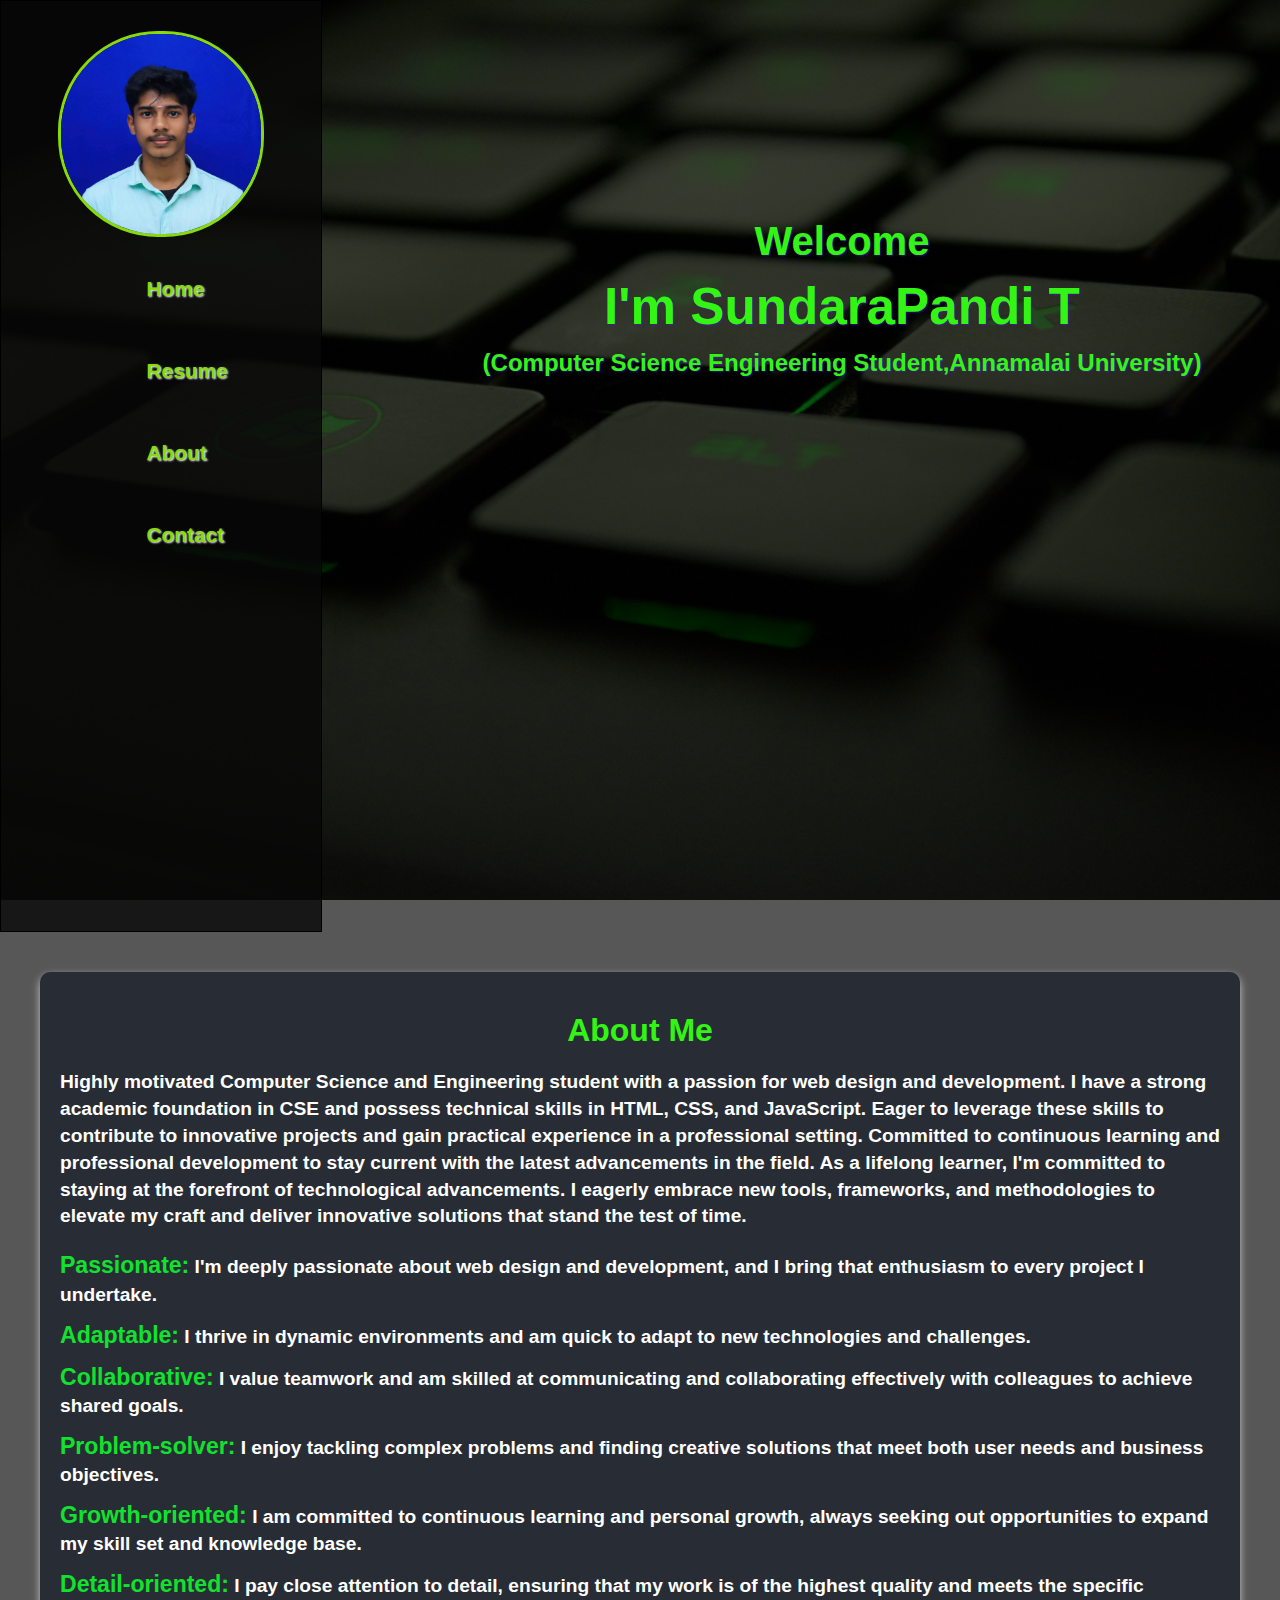
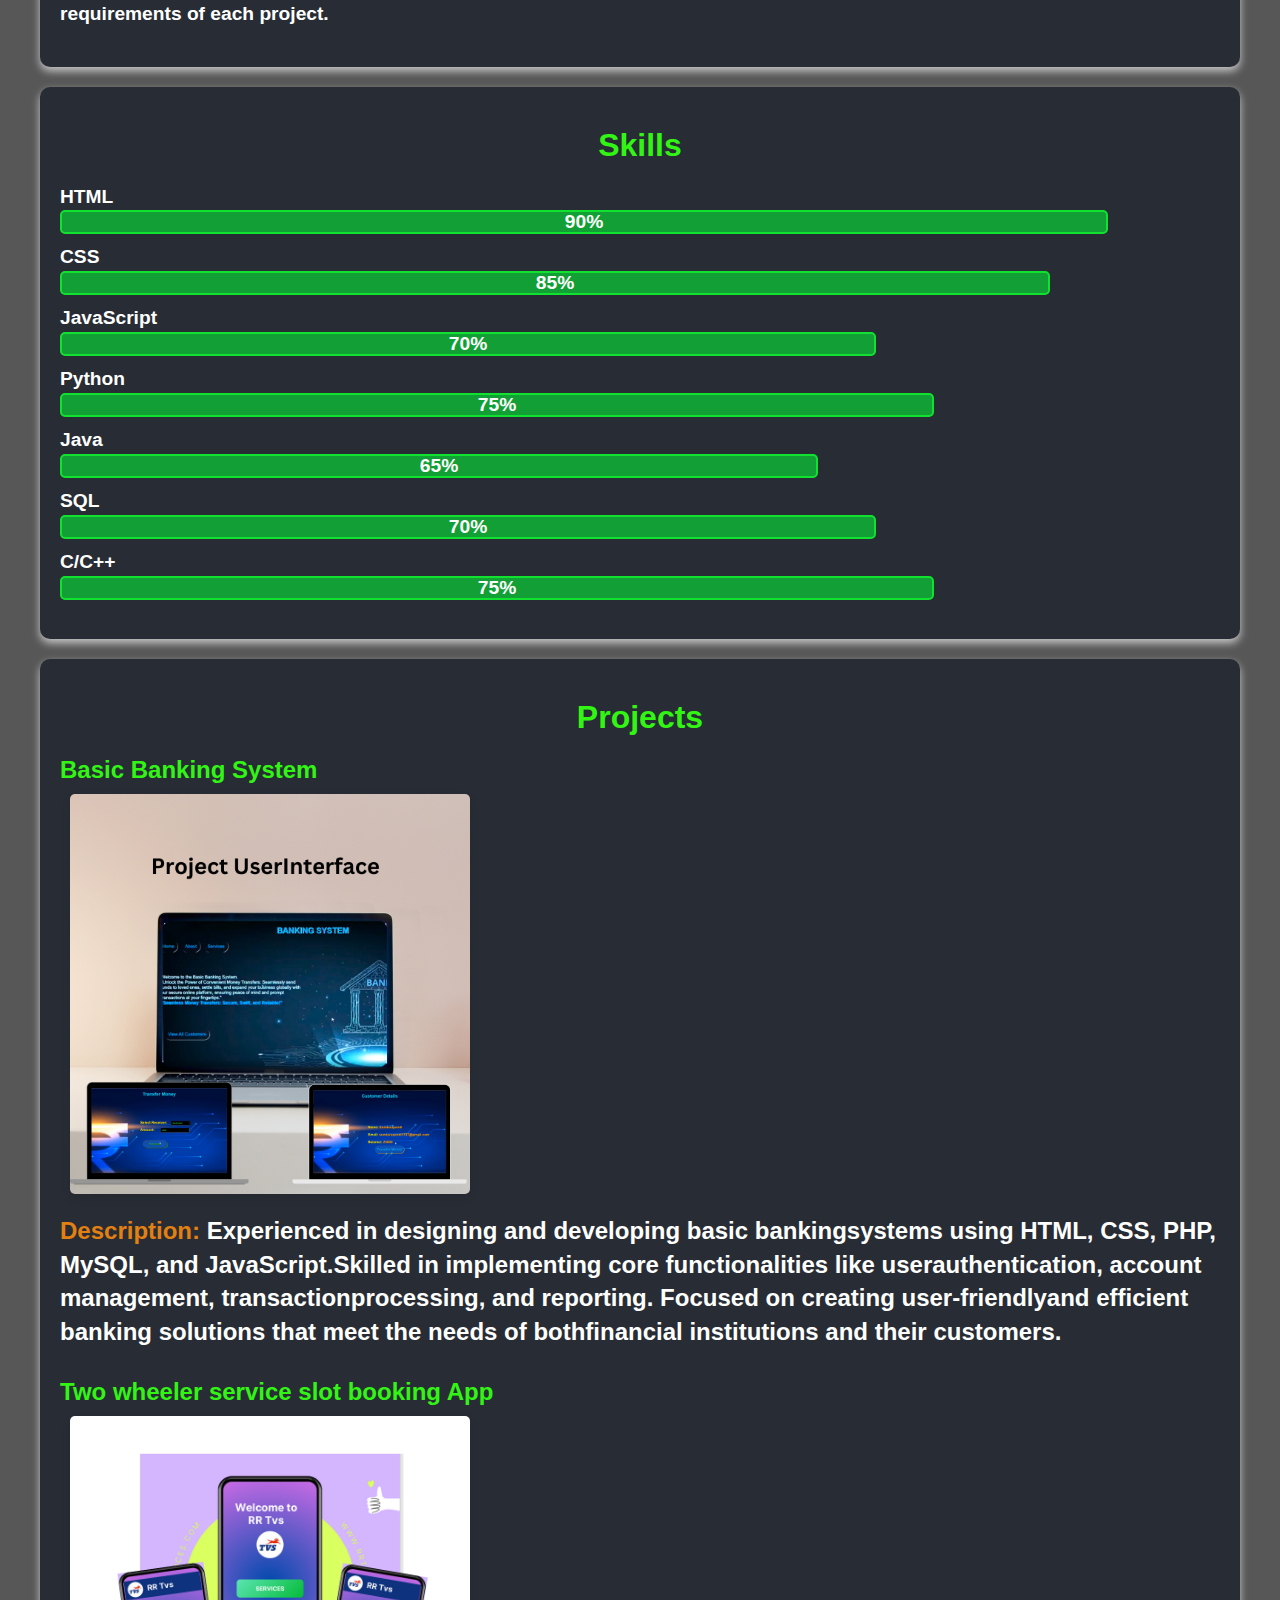
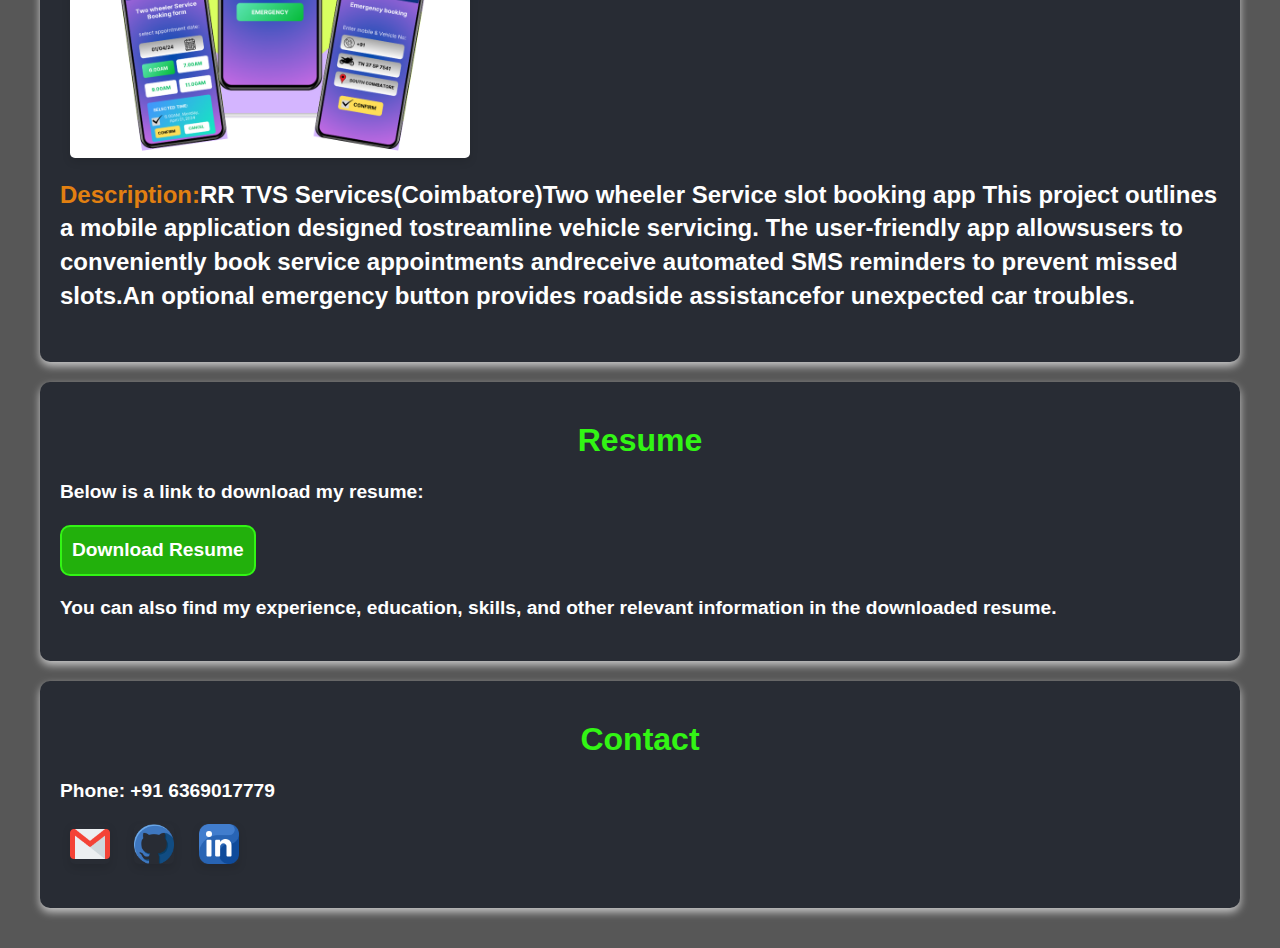
<file: index.html>
<!DOCTYPE html>
<html lang="en">
<head>
    <meta charset="UTF-8">
    <meta http-equiv="X-UA-Compatible" content="IE=edge">
    <meta name="viewport" content="width=device-width, initial-scale=1.0">
    <title>MyWeb</title>
    <link rel="stylesheet" href="webstyle.css">
    <link rel="shortcut icon" href="s_logo.jpg" type="image/x-icon">
    <script>
        document.addEventListener('DOMContentLoaded', function() {
    // Get all links with the class 'scroll-link'
    var scrollLinks = document.querySelectorAll('.scroll-link');

    // Add click event listener to each link
    scrollLinks.forEach(function(link) {
        link.addEventListener('click', function(e) {
            e.preventDefault(); // Prevent default anchor behavior

            // Get the target section ID from the data-target attribute
            var targetId = this.getAttribute('data-target');
            var targetSection = document.querySelector(targetId);

            // Scroll to the target section smoothly
            targetSection.scrollIntoView({ behavior: 'smooth' });
        });
    });
});

    </script>
</head>
<body>
    <div class="web">
        <div class="about">
            <img src="./portfolio/sundarpic.jpg" alt="myphoto" width="200" height="200">
            <br><a href="#" class="scroll-link" data-target="#home">Home</a>
            <a href="#resume" class="scroll-link" data-target="#resume">Resume</a>
            <a href="#about" class="scroll-link" data-target="#about">About</a>
            <a href="#contact" class="scroll-link" data-target="#contact">Contact</a>    
        </div>
        
        <div class="body">
            <h2>Welcome</h2>
            <h1>I'm <b>SundaraPandi T</b></h1>
            <h3>(Computer Science Engineering Student,Annamalai University)</h3>
        </div>
    </div>
    <div id="more-detail">
        <section id="about">
            <h2>About Me</h2>
            <p>Highly motivated Computer Science and Engineering student with a passion for web design and development. 
                I have a strong academic foundation in CSE and possess technical skills in HTML, CSS, and JavaScript. 
                Eager to leverage these skills to contribute to innovative projects and gain practical experience in a professional setting. 
                Committed to continuous learning and professional development to stay current with the latest advancements in the field.
                As a lifelong learner, I'm committed to staying at the forefront of technological advancements.
                I eagerly embrace new tools, frameworks, and methodologies to elevate my craft and deliver innovative solutions that stand the test of time.</p>

            <ul>
                <li><strong>Passionate:</strong> I'm deeply passionate about web design and development, and I bring that enthusiasm to every project I undertake.</li>
                <li><strong>Adaptable:</strong> I thrive in dynamic environments and am quick to adapt to new technologies and challenges.</li>
                <li><strong>Collaborative:</strong> I value teamwork and am skilled at communicating and collaborating effectively with colleagues to achieve shared goals.</li>
                <li><strong>Problem-solver:</strong> I enjoy tackling complex problems and finding creative solutions that meet both user needs and business objectives.</li>
                <li><strong>Growth-oriented:</strong> I am committed to continuous learning and personal growth, always seeking out opportunities to expand my skill set and knowledge base.</li>
                <li><strong>Detail-oriented:</strong> I pay close attention to detail, ensuring that my work is of the highest quality and meets the specific requirements of each project.</li>
            </ul>
        </section>
        
        
        <section id="skills">
    <h2>Skills</h2>
    <ul>
        <li>
            HTML
            <div class="skill-bar">
                <div class="skill-level" style="width: 90%;">90%</div>
            </div>
        </li>
        <li>
            CSS
            <div class="skill-bar">
                <div class="skill-level" style="width: 85%;">85%</div>
            </div>
        </li>
        <li>
            JavaScript
            <div class="skill-bar">
                <div class="skill-level" style="width: 70%;">70%</div>
            </div>
        </li>
        <li>
            Python
            <div class="skill-bar">
                <div class="skill-level" style="width: 75%;">75%</div>
            </div>
        </li>
        <li>
            Java
            <div class="skill-bar">
                <div class="skill-level" style="width: 65%;">65%</div>
            </div>
        </li>
        <li>
            SQL
            <div class="skill-bar">
                <div class="skill-level" style="width: 70%;">70%</div>
            </div>
        </li>
        <li>
            C/C++
            <div class="skill-bar">
                <div class="skill-level" style="width: 75%;">75%</div>
            </div>
        </li>
    </ul>
</section>

        
       <section id="projects">
            <h2>Projects</h2>
                <h3>Basic Banking System</h3>
                <div class="project">
                <img src="./portfolio/bankingsystemUI.png" alt="bankingsystems">
                <p><b>Description:</b> Experienced in designing and developing basic bankingsystems using HTML, CSS, PHP, MySQL, and JavaScript.Skilled in implementing core functionalities like userauthentication, account management, transactionprocessing, and reporting. Focused on creating user-friendlyand efficient banking solutions that meet the needs of bothfinancial institutions and their customers.
                    <!-- Creating a simply dynamic Website which has the following specs. Start with creating a dummy data in Mysql database using Wampserver.Flow: : Home page>VIew all customers>Select and view one customer>Transfer money>Select customer to transfer to>view all customer.It has no login page or No any user creation.Only transfer of money between multiple users.</p> -->
                </div>
                <h3>Two wheeler service slot booking App</h3>
                <div class="project">
                <img src="./portfolio/RRtvs-ui.png" alt="Slot booking app">
                <p><b>Description:</b>RR TVS Services(Coimbatore)Two wheeler Service slot booking app
                    This project outlines a mobile application designed tostreamline vehicle servicing. The user-friendly app allowsusers to conveniently book service appointments andreceive automated SMS reminders to prevent missed slots.An optional emergency button provides roadside assistancefor unexpected car troubles.</p>
                </div>
            <!-- Add more projects as needed -->
        </section>
        
        <section id="resume">
            <h2>Resume</h2>
            <p>Below is a link to download my resume:</p>
            <p id="download-button"><a href="./portfolio//SUNDARAPANDI T.pdf" download="">Download Resume</a></p>
            <p>You can also find my experience, education, skills, and other relevant information in the downloaded resume.</p>
        </section>
        
        
        <section id="contact">
            <h2>Contact</h2>
            <!-- <p>Email: your@email.com</p> -->
            <p>Phone: +91 6369017779</p>
            <a href="mailto: sundarapandi1707@gmail.com"class="img1" target="_blank"><img src="./portfolio/gmail.png" alt="email" width="40" height="40"></a>
             <a href="https://github.com/SundarapandiT/" class="img1" target="_blank"><img src="./portfolio/github.png" alt="github" width="40" height="40"></a>
             <a href="https://www.linkedin.com/in/sundarapandi-t-5a1772247" target="_blank" class="img1"><img src="./portfolio/linkedin.png" alt="linkedin" width="40" height="40"></a>
        </section>
        
        <!-- <footer>
            <p>&copy; 2024 Your Name</p>
            <p>Additional Links or Information</p>
        </footer> -->
    </div>
    
    
</body>
</html>
</file>
<file: webstyle.css>
body {
    font-family: -apple-system, BlinkMacSystemFont, "Segoe UI", Roboto, Oxygen, Ubuntu, "Fira Sans", "Droid Sans", "Helvetica Neue", sans-serif;
    background: url('./portfolio/webbg.jpg') no-repeat center center fixed;
    background-size: cover;
    min-height: 100vh;
    margin: 0;
    padding: 0;
}

div.web {
    display: flex;
    flex-wrap: wrap;
    background-color: rgba(0, 0, 0, 0.658);
    line-height: 2em;
}

.about {
    flex: 0 0 25%; /* 25% width on desktop */
    min-width: 200px; /* Minimum width */
    border: 1px solid black;
    text-align: center;
    padding-top: 30px;
    background-color: rgb(8, 7, 7, 0.8);
    height: 100vh;
}

.about a {
    text-decoration: none;
    display: flex;
    padding: 25px;
    padding-left: 7em;
    font-weight: 600;
    font-size: 1.3em;
    text-shadow: 1px 1px 2px white;
    color: rgb(136, 218, 13);
    transition: 0.3s ease-in-out;
}

.about a:hover {
    color: rgb(77, 255, 0);
    /* text-transform: uppercase; */
    border: 2px solid rgb(7, 159, 7);
    border-radius: 10px;
    letter-spacing: 3px;
}

.about img {
    border-radius: 100px;
    border: 3px solid rgb(136, 219, 10);
}

.body {
    text-align: center;
    padding: 30px;
    padding-top: 12em;
    padding-left: 7em;
    flex: 2;
}

h1, h2, h3 {
    font-weight: 600;
    color: #32f514; /* Green color */
    text-shadow: 1px 1px 2px rgba(83, 12, 216, 0.637);
    margin-bottom: 10px;
    transition: color 0.3s ease, text-shadow 0.3s ease; /* Added transition effect */
}

h1 {
    font-size: 3.2em; /* Increased font size */
}

h2 {
    font-size: 2.5em; /* Increased font size */
}

h3 {
    font-size: 1.5em; /* Increased font size */
}

#more-detail {
    /* background-color: #151920; */
    background-color: rgba(0, 0, 0, 0.658);
     /* Dark mode background color */
    padding: 20px; /* Add padding for spacing */
    color: white; /* Set text color to white */
}

#more-detail h1,
#more-detail h2,
#more-detail h3 {
    font-weight: bold; /* Reset font weight */
    color: #32f514; /* Green color */
    text-shadow: none; /* Remove text shadow */
    margin-top: 20px; /* Add margin for separation */
}

section {
    padding: 20px;
    background-color: #282c34; /* Slightly blackish appearance */
    margin: 20px;
    border-radius: 10px;
    box-shadow: 0 4px 8px rgba(255, 255, 255, 0.68);
    color: white; /* Set text color to white */
    font-weight: 600;
    transition: color 0.3s ease, text-shadow 0.3s ease; /* Added transition effect */
}

section h2 {
    color: #32f514; /* Green color */
    text-align: center;
    margin-bottom: 20px;
    font-size: 2em; /* Increased font size */
}

section ul {
    color: #ffffff;
    line-height: 1.4;
    font-size: larger;
}

section ul strong {
    color: #11e230;
    font-size: larger;
}

section p {
    color: #ffffff;
    line-height: 1.4;
    font-size: larger; /* Decreased font size */
}

section img {
    display:inline-block;
    margin: 0 10px 20px; /* Center align images and add bottom margin */
    max-width: 100%;
    border-radius: 5px;
    box-shadow: 0 4px 8px rgba(0, 0, 0, 0.1);
}

section ul {
    list-style-type: none;
    padding: 0;
}

section li {
    margin-bottom: 10px;
}

section a {
    text-decoration: none;
    color: #0ea5e6;
    font-weight: bold;
}
/* Adjust image and paragraph styles */
.project {
    display: flex;
    flex-direction: column; /* Display project items in a column on small screens */
    margin-bottom: 30px;
}

.project img {
    width: 100%; /* Make the image responsive to the container's width */
    max-width: 400px;
    border-radius: 5px;
    box-shadow: 0 4px 8px rgba(0, 0, 0, 0.1);
    margin-bottom: 20px; /* Add bottom margin to separate image from text */
}

.project p {
    color: #ffffff;
    line-height: 1.4;
    font-size: 1.5em;
    margin: 0;
}

.project p b {
    color: #e28011;
}


section #download-button a {
    background-color: #22b00c; /* Green button background color */
    color: white; /* Text color */
    border: 2px solid #32f514; /* Border color */
    border-radius: 10px;
    padding: 10px;
    display: inline-block;
    transition: background-color 0.3s ease; /* Added transition effect */
}

section #download-button a:hover {
    background-color: #11e230; /* Darker green on hover */
}

section a:hover {
    text-decoration: underline;
}

.skill-level {
    border: 2px solid #11e230;
    background-color: rgba(0, 255, 55, 0.546);
    color: white;
    border-radius: 5px;
    text-align: center;
    height: 100%;
    line-height: 20px;
}

/* CSS for both mobile and desktop */
@media screen and (max-width: 768px) {
    .about {
        flex: 0 0 100%; /* Full width on mobile */
        margin-left: 0;
    }

    .body {
        padding-left: 0; /* No padding on left for mobile */
    }
}
</file>
